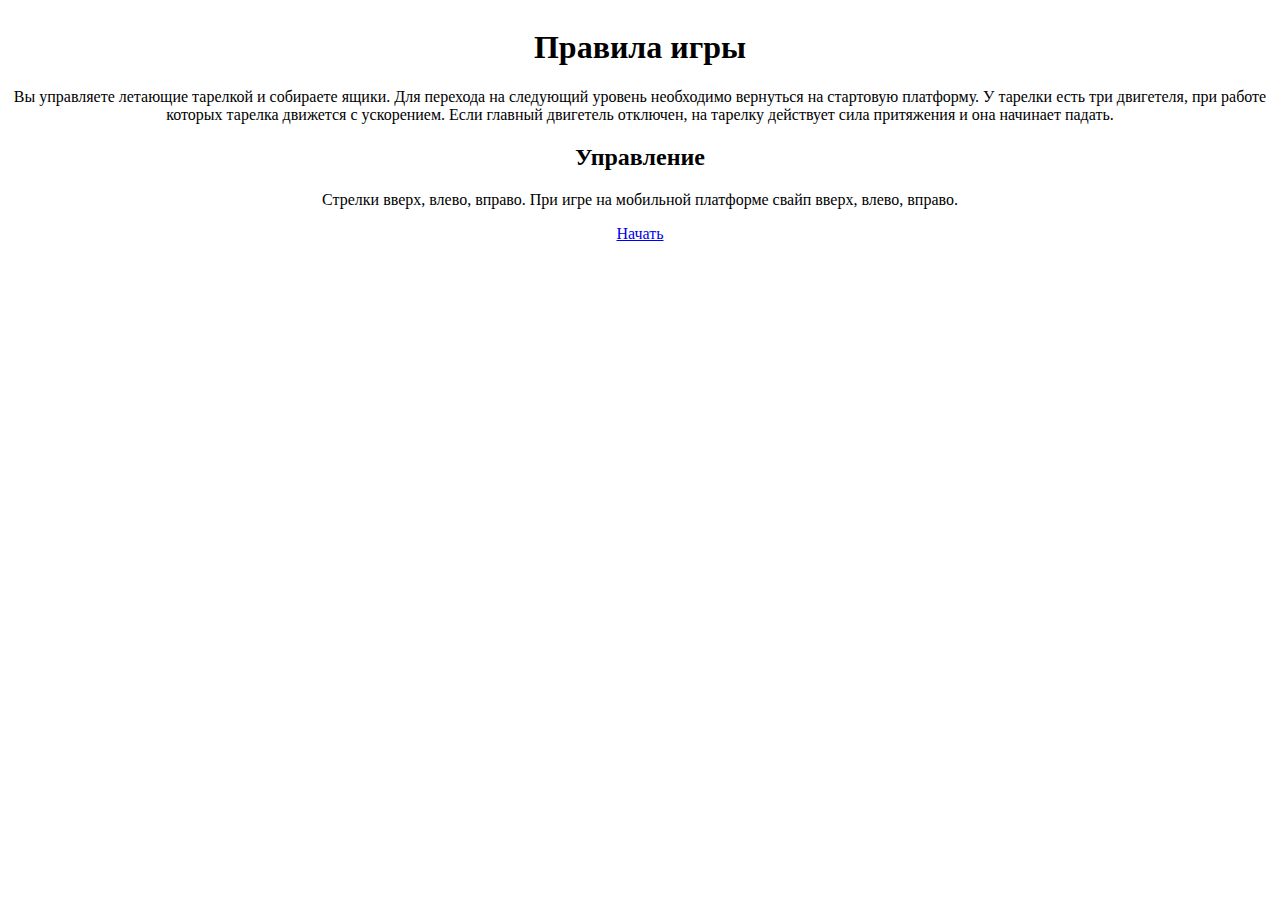
<file: EndProj/index.html>
<!DOCTYPE html>
<html lang="en">
<head>
	<meta charset="UTF-8">
	
	<meta http-equiv="Cache-Control" content="no-cache">
	<title>Выпускной проект Гуцуляк С.Ю.</title>
	<link rel="stylesheet" href="css/main.css" />
	
</head>
<body id="main">
	<div id="gameContainer">
		<!--canvas id='CVS1' ></canvas-->
		<a href="#Main">На главную</a>
	</div>
</body>
<script src="jquery-3.3.1.min.js"></script>
<script src="hammer.min.js"></script>
<script src="GamesObject.js"></script>
<script src="GameArea.js"></script>
<script src="viewer.js"></script>
<script src="common.js"></script>


</html>
</file>
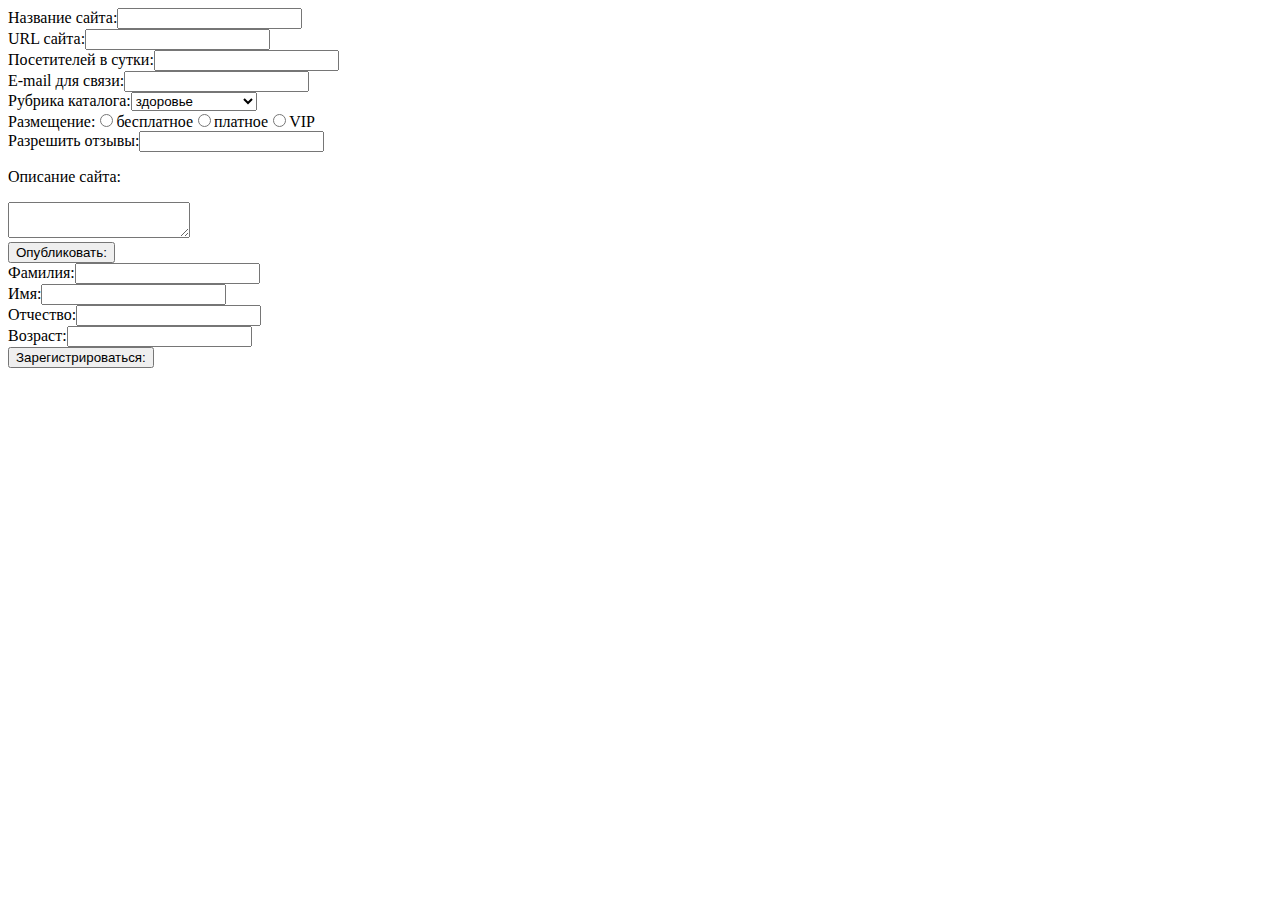
<file: N23/index.html>
<!DOCTYPE html>
<html lang="en">
<head>
	<meta charset="UTF-8">
	<title>N23 Гуцуляк С.Ю.</title>

</head>
<body>
	
</body>
<script src="DYN_FORM.js"></script>
<script src="common.js"></script>
</html>
</file>
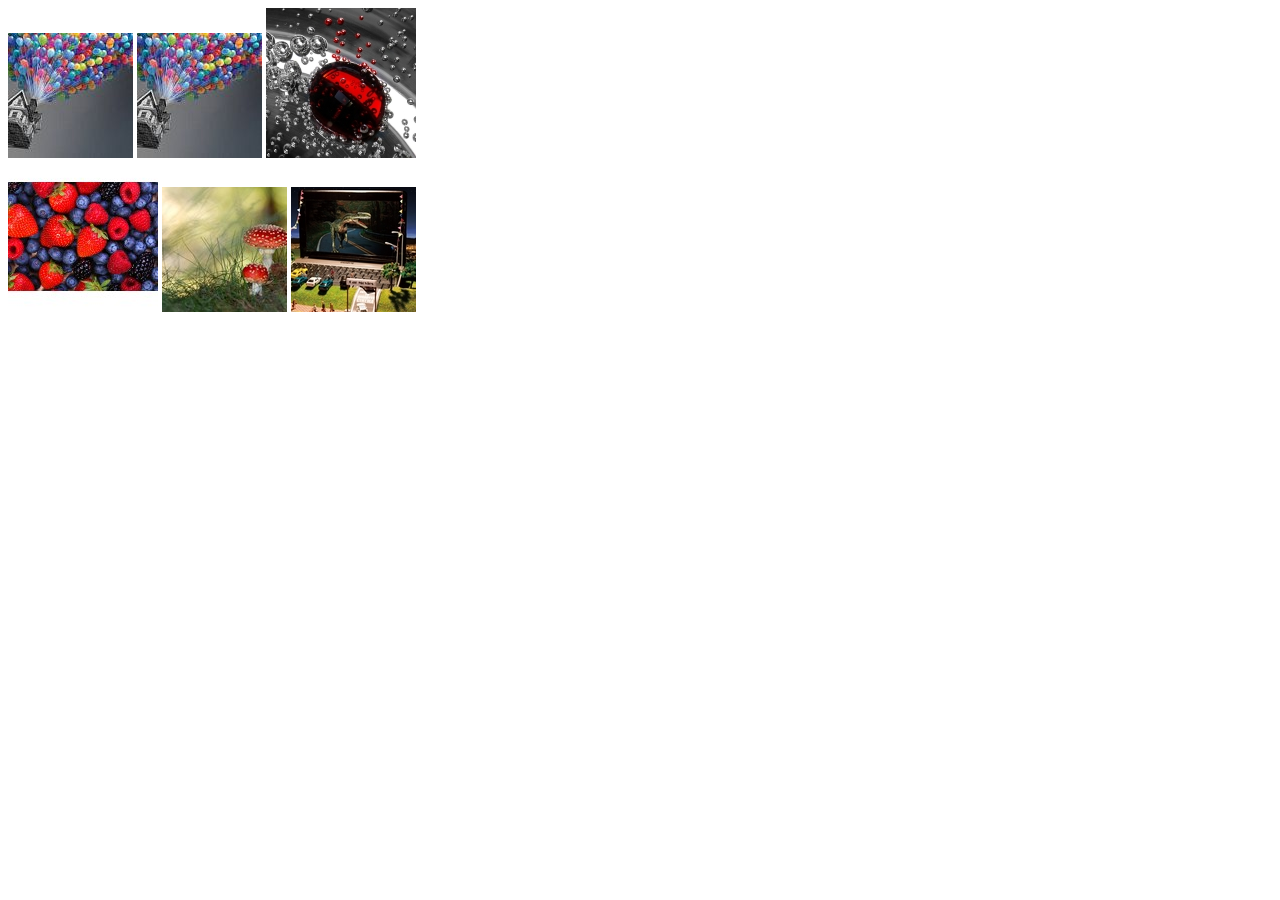
<file: N30/index.html>
<!DOCTYPE html>
<html lang="en">
<head>
	<meta charset="UTF-8">
	<title>N30 Гуцуляк С.Ю.</title>
	<link rel="stylesheet" href="css/main.css" />
	
</head>
<body id="main">
	<img src="images/pict1.jpg" alt="Картинка 1">
	<img src="images/pict1.jpg" alt="Картинка 1">
	<img src="images/pict2.jpg" alt="Картинка 2">
	<img src="images/pict3.jpg" alt="Картинка 3">
	<img src="images/pict4.jpg" alt="Картинка 4">
	<img src="images/pict5.jpg" alt="Картинка 5">
</body>
<script src="common.js"></script>
</html>
</file>
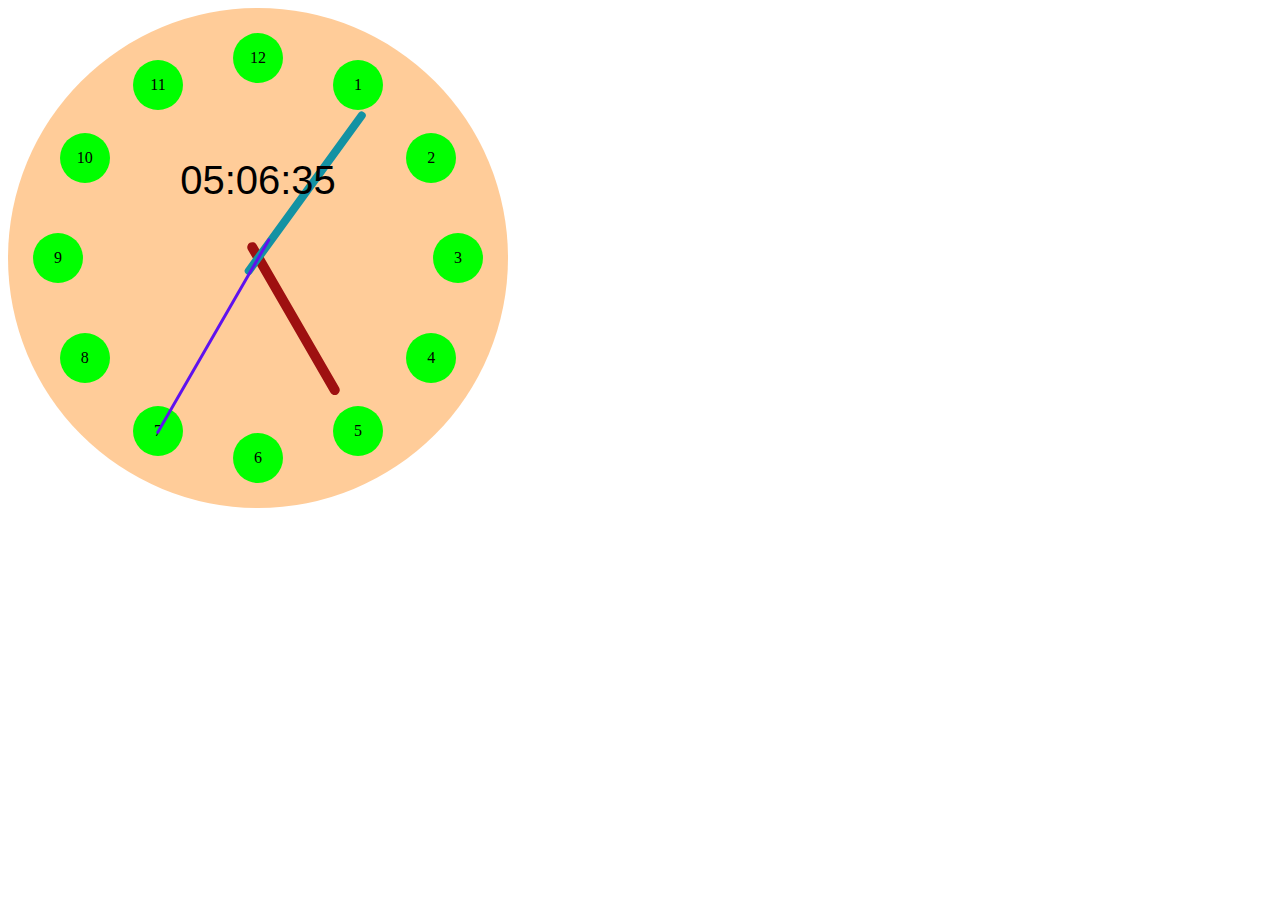
<file: N33/index.html>
<!DOCTYPE html>
<html lang="en">
<head>
	<meta charset="UTF-8">
	<title>N33 Гуцуляк С.Ю.</title>
	<link rel="stylesheet" href="css/main.css" />
	
</head>
<body id="main">
	
</body>
<script src="common.js"></script>
</html>
</file>
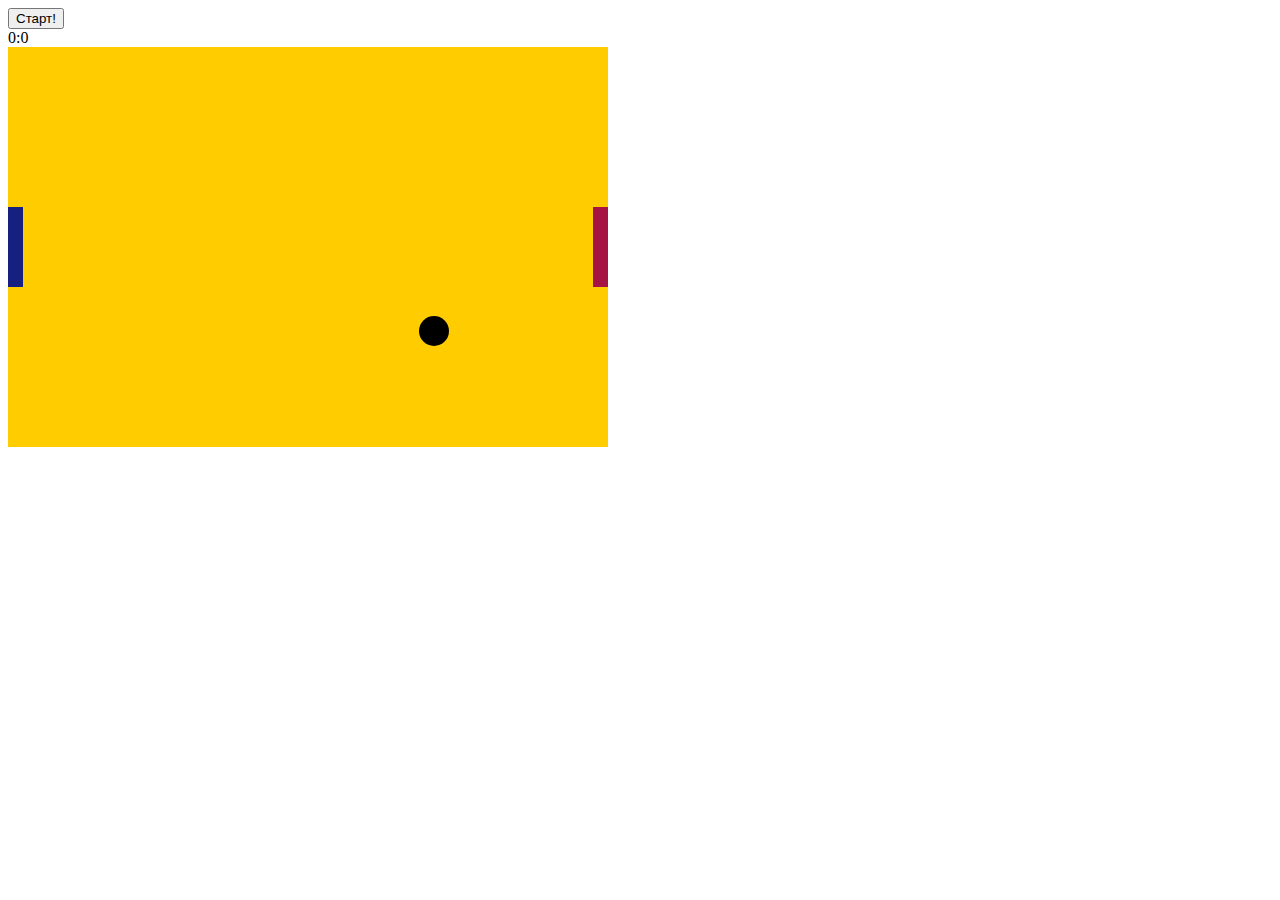
<file: N43/index.html>
<!DOCTYPE html>
<html lang="en">
<head>
	<meta charset="UTF-8">
	<title>N43 Гуцуляк С.Ю.</title>
	<link rel="stylesheet" href="css/main.css" />
	
</head>
<body id="main">
	
</body>
<script src="common.js"></script>
</html>
</file>
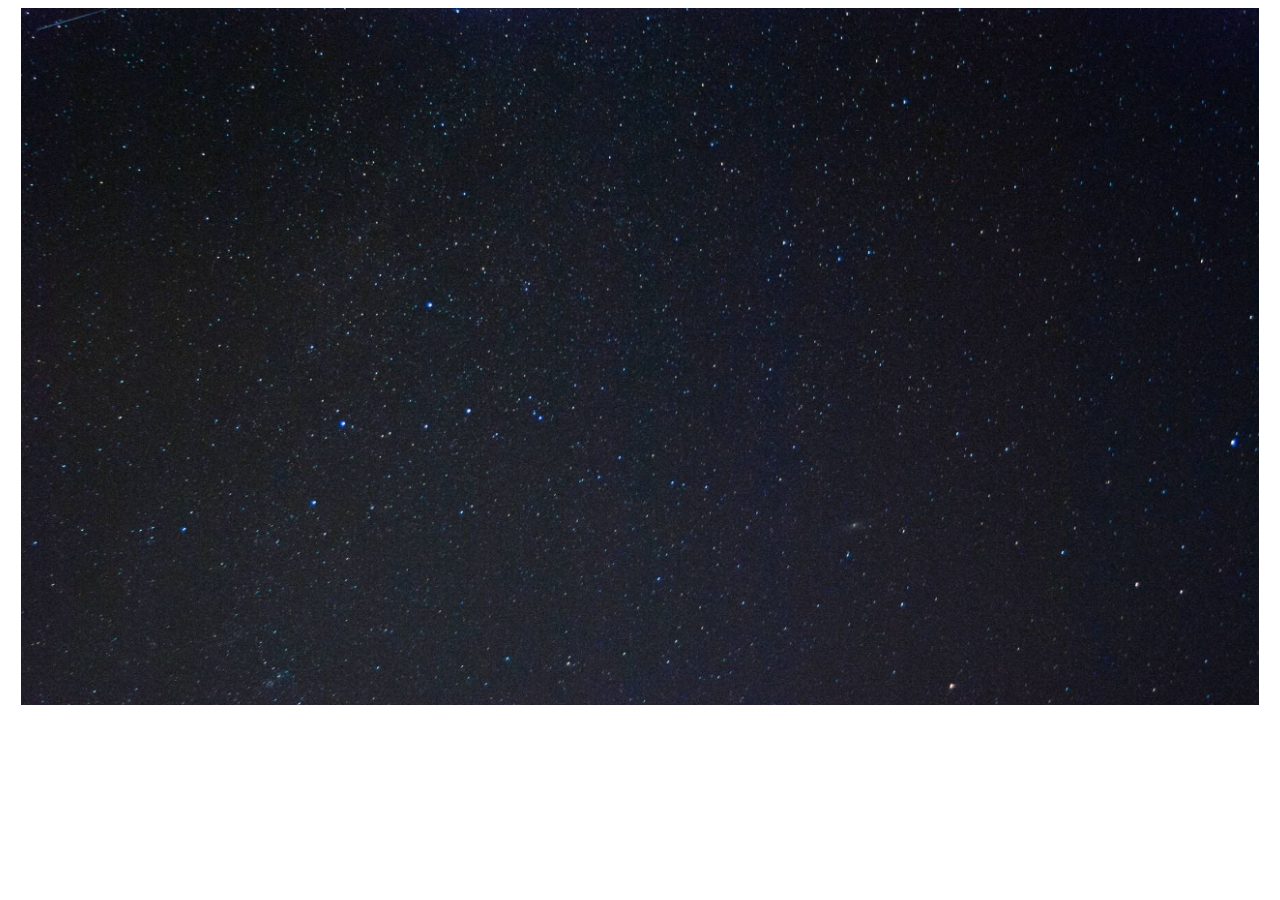
<file: stable1/index.html>
<!DOCTYPE html>
<html lang="en">
<head>
	<meta charset="UTF-8">
	
	<meta http-equiv="Cache-Control" content="no-cache">
	<title>Выпускной проект Гуцуляк С.Ю.</title>
	<link rel="stylesheet" href="css/main.css" />
	
</head>
<body id="main">
	<div id="gameContainer">
		<canvas id='CVS1' ></canvas>
	</div>
</body>
<script src="jquery-3.3.1.min.js"></script>
<script src="hammer.min.js"></script>
<script src="GamesObject.js"></script>
<script src="GameArea.js"></script>
<script src="viewer.js"></script>
<script src="common.js"></script>


</html>
</file>
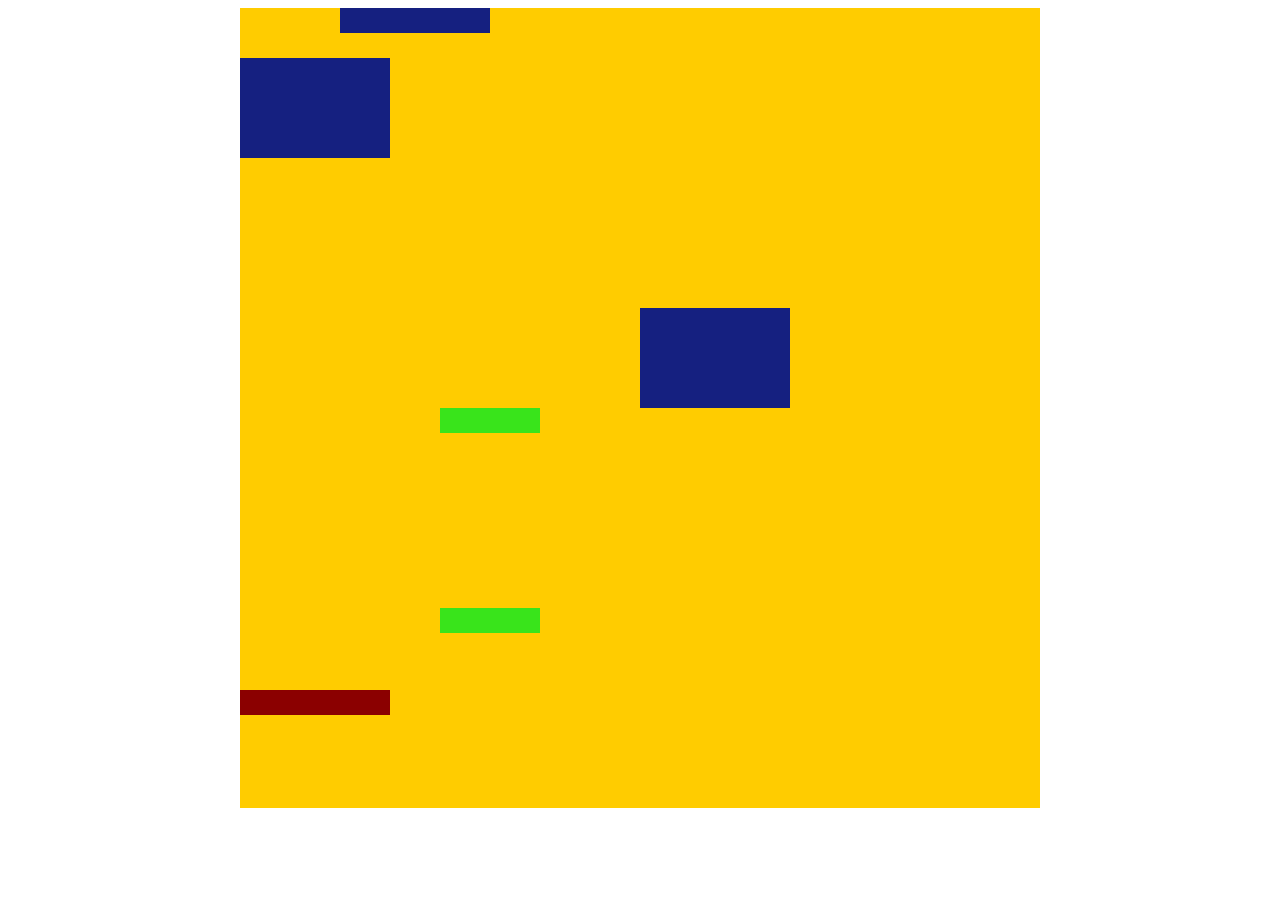
<file: tmp/EndProj/index.html>
<!DOCTYPE html>
<html lang="en">
<head>
	<meta charset="UTF-8">
	<title>Выпускной проект Гуцуляк С.Ю.</title>
	<link rel="stylesheet" href="css/main.css" />
	
</head>
<body id="main">
	
</body>
<script src="GamesObject.js"></script>
<script src="common.js"></script>
</html>
</file>
<file: EndProj/css/main.css>
#main{
	text-align: center;
}
#CVS1{
	position: absolute;
	left:0;
	top: 0;
}
#gameContainer{
	position: relative;
	margin: 0 auto;
}
.barrier{
	background-color:rgb(21, 32, 128);
}
.point{
	background-color:rgb(57, 228, 27);
}
#platform{
	background-color: darkred;
}

#endPoint{
	background-color:rgb(17, 17, 16);
}

#screenHTML{
	background: #FFF;
	position: absolute;
	left:0;
	top: 0;
	-webkit-transition-duration: 2s;
	transition-duration: 2s;
	-webkit-transition-timing-function: linear;
	transition-timing-function: linear;
	/*opacity: 0;*/

	transform: translateZ(0);
}

#endGame{
	position: absolute;
	left:0;
	margin:0 auto;
	/*top: -80px;*/
	/*height: 60px;*/
	/*display: inline-block;*/
	font-size: 60px;
	font-family: Arial;
	text-align: center;
	text-transform: uppercase;
	-webkit-transition-duration: 2s;
	transition-duration: 2s;
	-webkit-transition-timing-function: linear;
	transition-timing-function: linear;
	transform: translateZ(0);
}

#endGame a{
	font-size: 14px;
}
#divLinks{
	font-size: 20px;
	text-align: center;
	
}
#divLinks a{
	text-decoration: none;
}
</file>
<file: N30/css/main.css>
#main {
	width: 500px;
	height: 500px;
}
</file>
<file: N33/css/main.css>
.roundHour{
	background-color:#0f0;
	border-radius: 50%;
	text-align: center;
}
.clock{
	background-color:#fc9;
	border-radius: 50%;
}
.arrowHour{
	background-color: rgb(158, 16, 16);
	/*transform-origin: 5% 5% 0;*/
}

.arrowMinute{
	background-color: rgb(19, 146, 163);
	/*transform-origin: 5% 5% 0;*/
}

.arrowSecond{
	background-color: rgb(95, 18, 238);
	/*transform-origin: 5% 5% 0;*/
}

.digitalClock{
	text-align: center;
	font-size: 40px;
	font-family: Arial, Helvetica, sans-serif;
}
</file>
<file: N43/css/main.css>
#tennisF{
	background-color:#fc0;
}
#leftRacket{
	background-color:rgb(21, 32, 128);

}
#rightRacket{
	background-color:rgb(165, 19, 68);
	
}
#tennisBall{
	background-color:rgb(0, 0, 0);
}
</file>
<file: stable1/css/main.css>
#main{
	text-align: center;
}
#gameContainer{
	position: relative;
	margin: 0 auto;
}
.barrier{
	background-color:rgb(21, 32, 128);
}
.point{
	background-color:rgb(57, 228, 27);
}
#platform{
	background-color: darkred;
}

#endPoint{
	background-color:rgb(17, 17, 16);
}

#gameover{
	background: #FFF;
	position: absolute;
	left:0;
	top: 0;
	-webkit-transition-duration: 2s;
	transition-duration: 2s;
	-webkit-transition-timing-function: linear;
	transition-timing-function: linear;
	opacity: 0;

	/*transform: translateZ(0);*/
}

#divEndGame{
	position: absolute;
	left:0;
	top: -80px;
	height: 80px;
	font-size: 80px;
	font-family: Arial;
	text-align: center;
	text-transform: uppercase;
	-webkit-transition-duration: 2s;
	transition-duration: 2s;
	-webkit-transition-timing-function: linear;
	transition-timing-function: linear;
	transform: translateZ(0);
}

#divLinks{
	font-size: 20px;
	text-align: center;
	
}
#divLinks a{
	text-decoration: none;
}
</file>
<file: tmp/EndProj/css/main.css>
#main{
	text-align: center;
}
#game{
	background-color:#fc0;
	margin: 0 auto;
}
.barrier{
	background-color:rgb(21, 32, 128);
}
.point{
	background-color:rgb(57, 228, 27);
}
#platform{
	background-color: darkred;
}

#endPoint{
	background-color:rgb(17, 17, 16);
}

#gameover{
	background: #FFF;
	position: absolute;
	left:0;
	top: 0;
	-webkit-transition-duration: 2s;
	transition-duration: 2s;
	-webkit-transition-timing-function: linear;
	transition-timing-function: linear;
	opacity: 0;

	/*transform: translateZ(0);*/
}

#divEndGame{
	position: absolute;
	left:0;
	top: -80px;
	height: 80px;
	font-size: 80px;
	font-family: Arial;
	text-align: center;
	text-transform: uppercase;
	-webkit-transition-duration: 2s;
	transition-duration: 2s;
	-webkit-transition-timing-function: linear;
	transition-timing-function: linear;
	transform: translateZ(0);
}

#divLinks{
	font-size: 20px;
	text-align: center;
	
}
#divLinks a{
	text-decoration: none;
}
</file>
